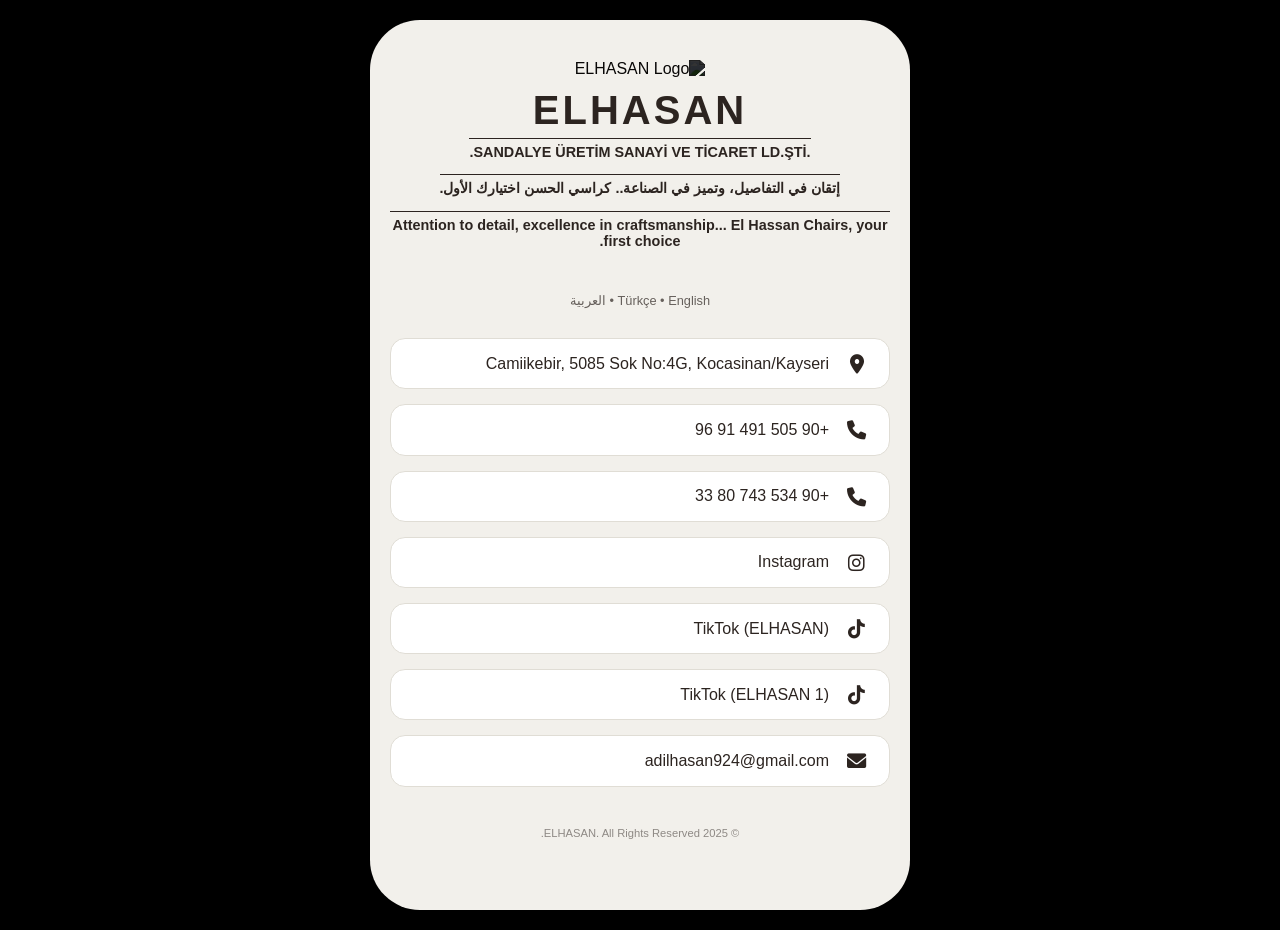
<file: index.html>
<!DOCTYPE html>
<html lang="ar" dir="rtl">
<head>
    <meta charset="UTF-8">
    <meta name="viewport" content="width=device-width, initial-scale=1.0">
    <title>ELHASAN - Sandalye Üretim</title>
    <link rel="stylesheet" href="style.css">
    <link rel="stylesheet" href="https://cdnjs.cloudflare.com/ajax/libs/font-awesome/6.0.0/css/all.min.css">
</head>
<body>

    <div class="container">
        <header class="header">
            <div class="logo-circle">
                <img alt="ELHASAN Logo"> <h1>ELHASAN</h1>
                 <p class="subtitle">.SANDALYE ÜRETİM SANAYİ VE TİCARET LD.ŞTİ.</p>
                <p class="subtitle">إتقان في التفاصيل، وتميز في الصناعة.. كراسي الحسن اختيارك الأول.</p>
                <p class="subtitle">Attention to detail, excellence in craftsmanship... El Hassan Chairs, your first choice.</p>
           
            </div> 
        </header>

        <div class="lang-text">
            <span>Türkçe • English • العربية</span>
        </div>

        <section class="links-section">
            
            <a href="https://maps.google.com/?q=Camiikebir, 5085 Sokak No:4G 38100 Kocasinan/Kayseri" class="link-card" target="_blank">
                <i class="fas fa-map-marker-alt"></i>
                <span>Camiikebir, 5085 Sok No:4G, Kocasinan/Kayseri</span>
            </a>

            <a href="tel:+905054919196" class="link-card">
                <i class="fas fa-phone"></i>
                <span>+90 505 491 91 96</span>
            </a>

            <a href="tel:+905347438033" class="link-card">
                <i class="fas fa-phone"></i>
                <span>+90 534 743 80 33</span>
            </a>

            <a href="https://www.instagram.com/el_hasan_sandalye_ve_masa_" class="link-card" target="_blank">
                <i class="fab fa-instagram"></i>
                <span>Instagram</span>
            </a>

            <a href="https://www.tiktok.com/@adnantfr3gr" class="link-card" target="_blank">
                <i class="fab fa-tiktok"></i>
                <span>TikTok (ELHASAN)</span>
            </a>

            <a href="https://www.tiktok.com/@adel.9.9.91" class="link-card" target="_blank">
                <i class="fab fa-tiktok"></i>
                <span>TikTok (ELHASAN 1)</span>
            </a>

            <a href="mailto:adilhasan924@gmail.com" class="link-card">
                <i class="fas fa-envelope"></i>
                <span>adilhasan924@gmail.com</span>
            </a>

        </section>

        <footer class="footer">
            <p>&copy; 2025 ELHASAN. All Rights Reserved.</p>
        </footer>
    </div>

</body>
</html>
</file>
<file: style.css>
/* Base Style */
body {
    margin: 0;
    padding: 0;
    font-family: 'Segoe UI', Tahoma, Geneva, Verdana, sans-serif;
    background-color: #000000; /* خلفية سوداء مثل خارج الدائرة في الصورة */
    display: flex;
    justify-content: center;
    align-items: center;
    min-height: 100vh;
    color: #2c2420;
}

.container {
    background-color: #f2f0eb; /* لون الخلفية داخل الدائرة */
    width: 100%;
    max-width: 500px;
    min-height: 90vh;
    margin: 20px;
    border-radius: 50px; /* ليعطي شكل دائري انسيابي */
    padding: 40px 20px;
    box-shadow: 0 10px 30px rgba(0,0,0,0.5);
    text-align: center;
}

/* Header & Logo */
.header .logo-circle {
    margin-bottom: 30px;
}

.header img {
    width: 100px;
    filter: brightness(0.2); /* لجعل الأيقونة داكنة كالشعار */
}

.header h1 {
    font-size: 2.5rem;
    margin: 10px 0 5px 0;
    letter-spacing: 3px;
    font-weight: bold;
}

.subtitle {
    font-size: 0.9rem;
    font-weight: 600;
    margin-top: 0;
    border-top: 1px solid #2c2420;
    display: inline-block;
    padding-top: 5px;
}

.lang-text {
    font-size: 0.8rem;
    margin-bottom: 30px;
    opacity: 0.7;
}

/* Links Layout */
.links-section {
    display: flex;
    flex-direction: column;
    gap: 15px;
}

.link-card {
    background-color: #ffffff;
    padding: 15px 20px;
    border-radius: 15px;
    text-decoration: none;
    color: #2c2420;
    display: flex;
    align-items: center;
    gap: 15px;
    transition: transform 0.3s ease;
    border: 1px solid #e0ddd5;
}

.link-card:hover {
    transform: translateY(-3px);
    background-color: #e0ddd5;
}

.link-card i {
    font-size: 1.2rem;
    width: 25px;
}

.link-card span {
    font-size: 1rem;
    font-weight: 500;
}

.footer {
    margin-top: 40px;
    font-size: 0.7rem;
    opacity: 0.5;
}

/* Responsive adjustments */
@media (max-width: 400px) {
    .container {
        border-radius: 0;
        margin: 0;
    }
}
</file>
